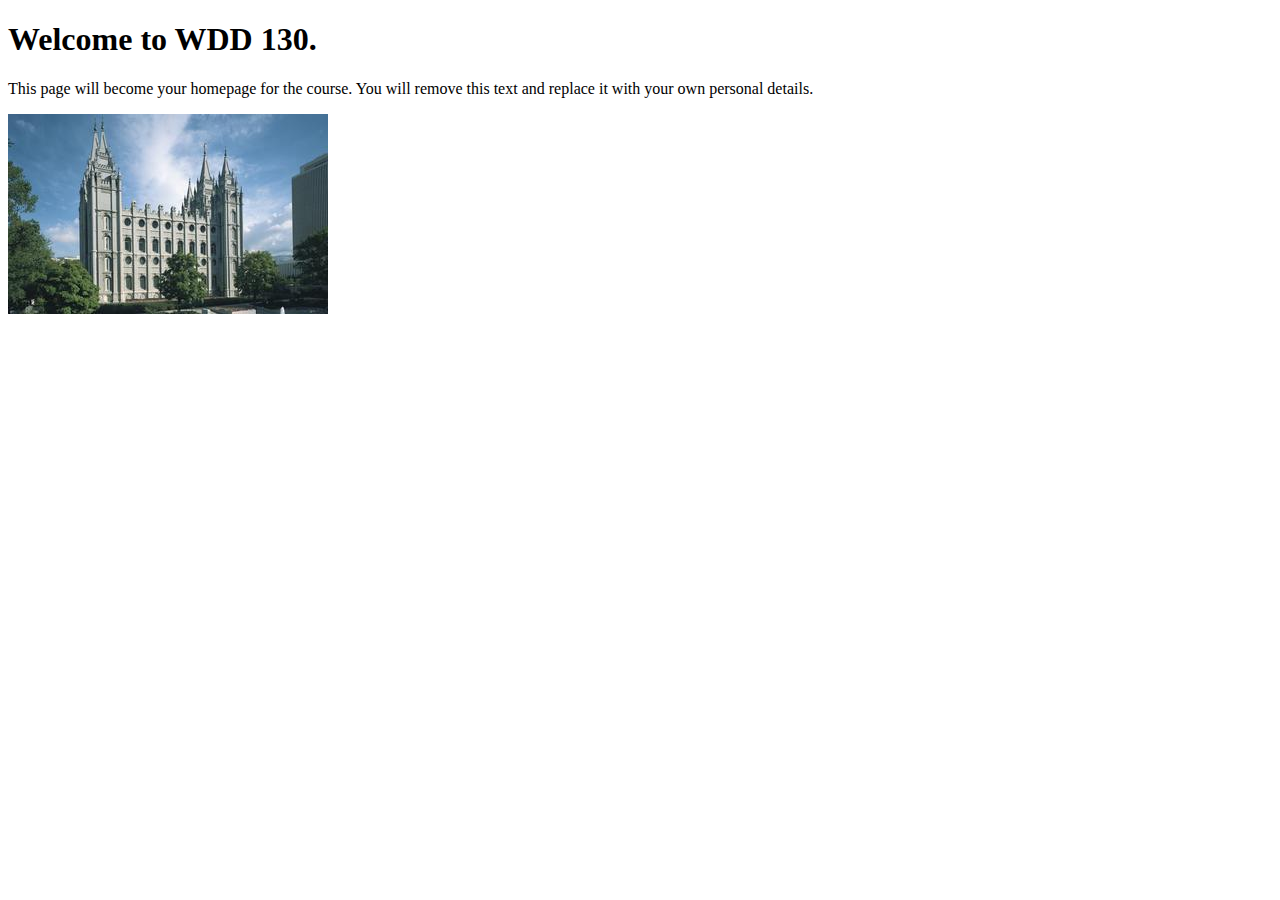
<file: index.html>
<!DOCTYPE html>
<html lang="en">
<head>
    <meta charset="UTF-8">
    <meta name="viewport" content="width=device-width, initial-scale=1.0">
    <title>WDD 130 | Personal Homepage</title>
</head>
<body>
    <h1>Welcome to WDD 130.</h1>
    <p>This page will become your homepage for the course. You will remove this text and replace it with your own personal details.</p>

    <img src="images/salt-lake-temple.jpg" alt="The Salt Lake Temple.">
</body>
</html>
</file>
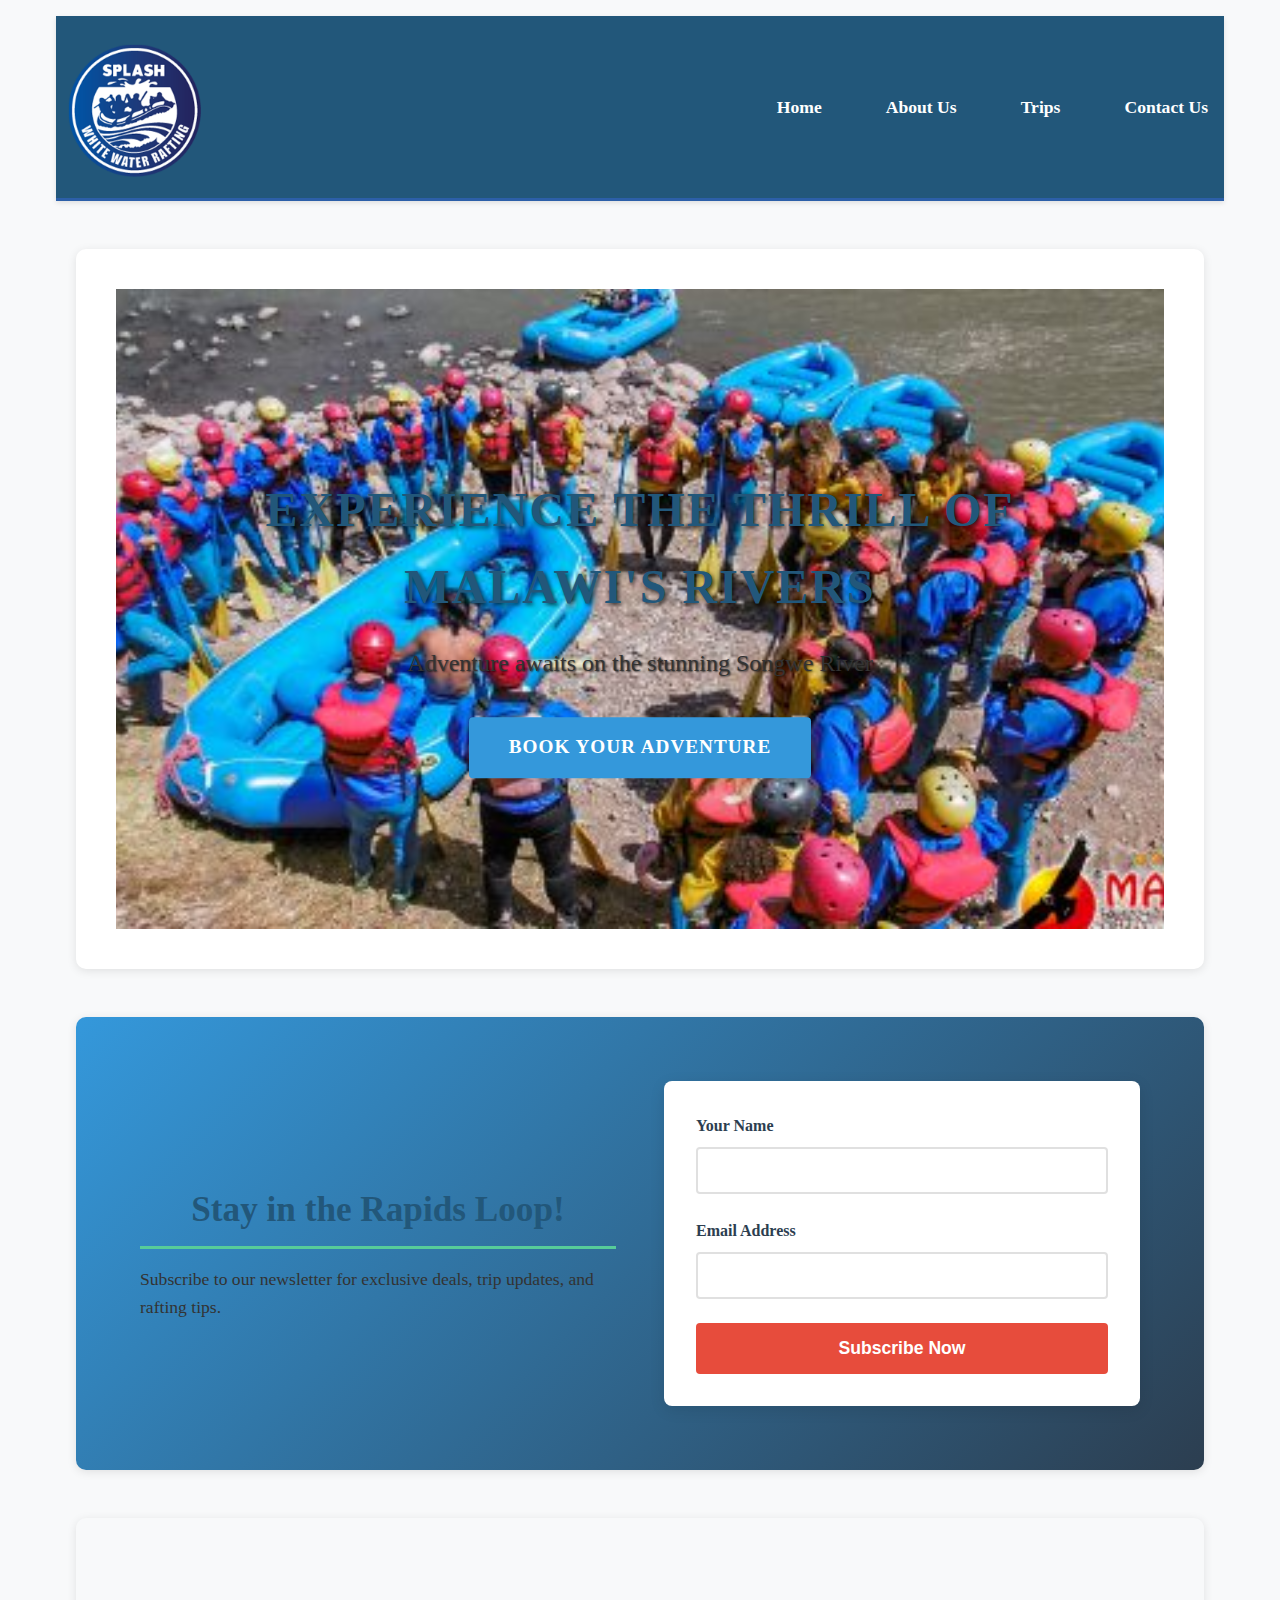
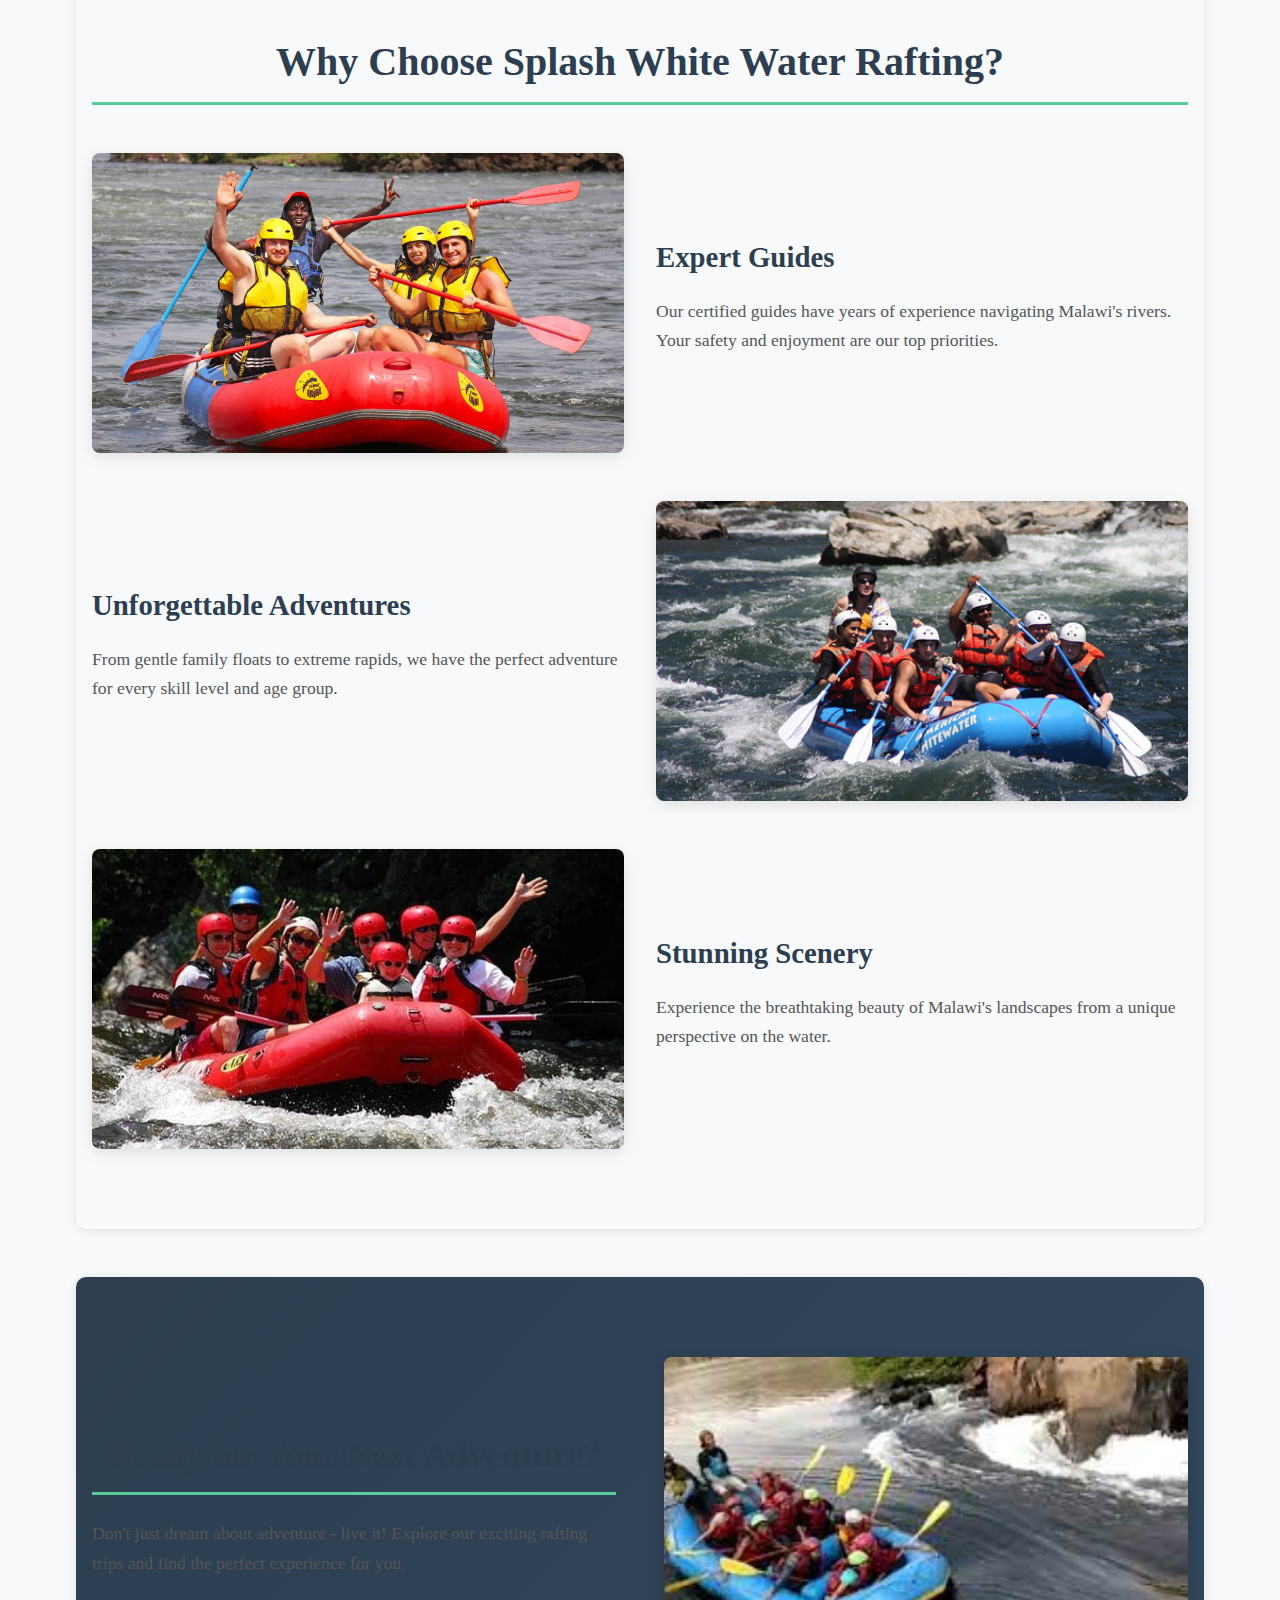
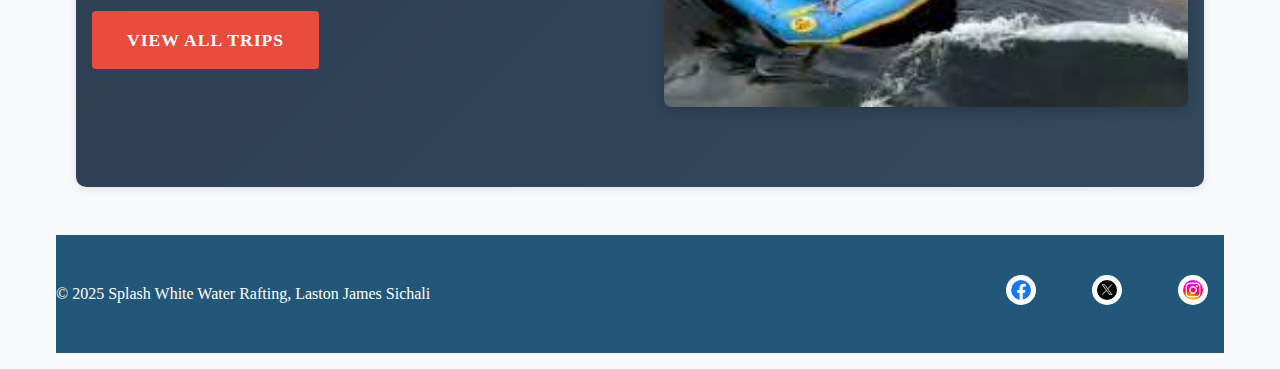
<file: wwr/index.html>
<!DOCTYPE html>
<html lang="en">
<head>
    <meta charset="UTF-8">
    <meta name="viewport" content="width=device-width, initial-scale=1.0">
    <meta name="description" content="Splash White Water Rafting - Experience thrilling rafting adventures on Malawi's most beautiful rivers. Book your adventure today!">
    <meta name="author" content="Laston James Sichali">
    <title>Home - Splash White Water Rafting</title>
    <link rel="stylesheet" href="styles/rafting.css">
</head>
<body>
    <header>
        <img src="images/logo.png" alt="Splash White Water Rafting Logo">
        <nav>
            <a href="index.html">Home</a>
            <a href="about.html">About Us</a>
            <a href="trips.html">Trips</a>
            <a href="contact.html">Contact Us</a>
        </nav>
    </header>
    <main>
        <!-- Hero Section -->
        <section class="home-hero">
            <img src="images/adventure.jpg" alt="Exciting white water rafting adventure">
            <div class="hero-content">
                <h1>Experience the Thrill of Malawi's Rivers</h1>
                <p>Adventure awaits on the stunning Songwe River</p>
                <a href="trips.html" class="hero-cta">Book Your Adventure</a>
            </div>
        </section>

        <!-- Newsletter Section -->
        <section class="newsletter-section">
            <div class="newsletter-container">
                <div class="newsletter-content">
                    <h2>Stay in the Rapids Loop!</h2>
                    <p>Subscribe to our newsletter for exclusive deals, trip updates, and rafting tips.</p>
                </div>
                <form class="newsletter-form">
                    <div class="form-group">
                        <label for="name">Your Name</label>
                        <input type="text" id="name" name="name" required>
                    </div>
                    <div class="form-group">
                        <label for="email">Email Address</label>
                        <input type="email" id="email" name="email" required>
                    </div>
                    <button type="submit" class="subscribe-btn">Subscribe Now</button>
                </form>
            </div>
        </section>

        <!-- Purpose & Offerings Grid -->
        <section class="offerings-section">
            <h2>Why Choose Splash White Water Rafting?</h2>
            <div class="offerings-grid">
                <div class="offering-item">
                    <div class="offering-image">
                        <img src="images/chiondo1.jpg" alt="Experienced rafting guides">
                    </div>
                    <div class="offering-content">
                        <h3>Expert Guides</h3>
                        <p>Our certified guides have years of experience navigating Malawi's rivers. Your safety and enjoyment are our top priorities.</p>
                    </div>
                </div>
                <div class="offering-item">
                    <div class="offering-content">
                        <h3>Unforgettable Adventures</h3>
                        <p>From gentle family floats to extreme rapids, we have the perfect adventure for every skill level and age group.</p>
                    </div>
                    <div class="offering-image">
                        <img src="images/chiondo3.jpg" alt="Exciting rafting adventure">
                    </div>
                </div>
                <div class="offering-item">
                    <div class="offering-image">
                        <img src="images/chiondo8.jpg" alt="Beautiful river scenery">
                    </div>
                    <div class="offering-content">
                        <h3>Stunning Scenery</h3>
                        <p>Experience the breathtaking beauty of Malawi's landscapes from a unique perspective on the water.</p>
                    </div>
                </div>
            </div>
        </section>

        <!-- Call to Action Section -->
        <section class="home-cta">
            <div class="cta-container">
                <div class="cta-content">
                    <h2>Ready for Your Next Adventure?</h2>
                    <p>Don't just dream about adventure - live it! Explore our exciting rafting trips and find the perfect experience for you.</p>
                    <a href="trips.html" class="cta-button">View All Trips</a>
                </div>
                <div class="cta-image">
                    <img src="images/chiondo6.jpeg" alt="Rafting group enjoying their adventure">
                </div>
            </div>
        </section>
    </main>
    <footer>
        <p>&copy; 2025 Splash White Water Rafting, Laston James Sichali</p>
        <nav class="socialmedia">
            <a href="https://facebook.com"><img src="images/facebook.jpeg" alt="Facebook"></a>
            <a href="https://twitter.com"><img src="images/twitter.png" alt="Twitter"></a>
            <a href="https://instagram.com"><img src="images/instagram.jpeg" alt="Instagram"></a>
        </nav>
    </footer>
</body>
</html>
</file>
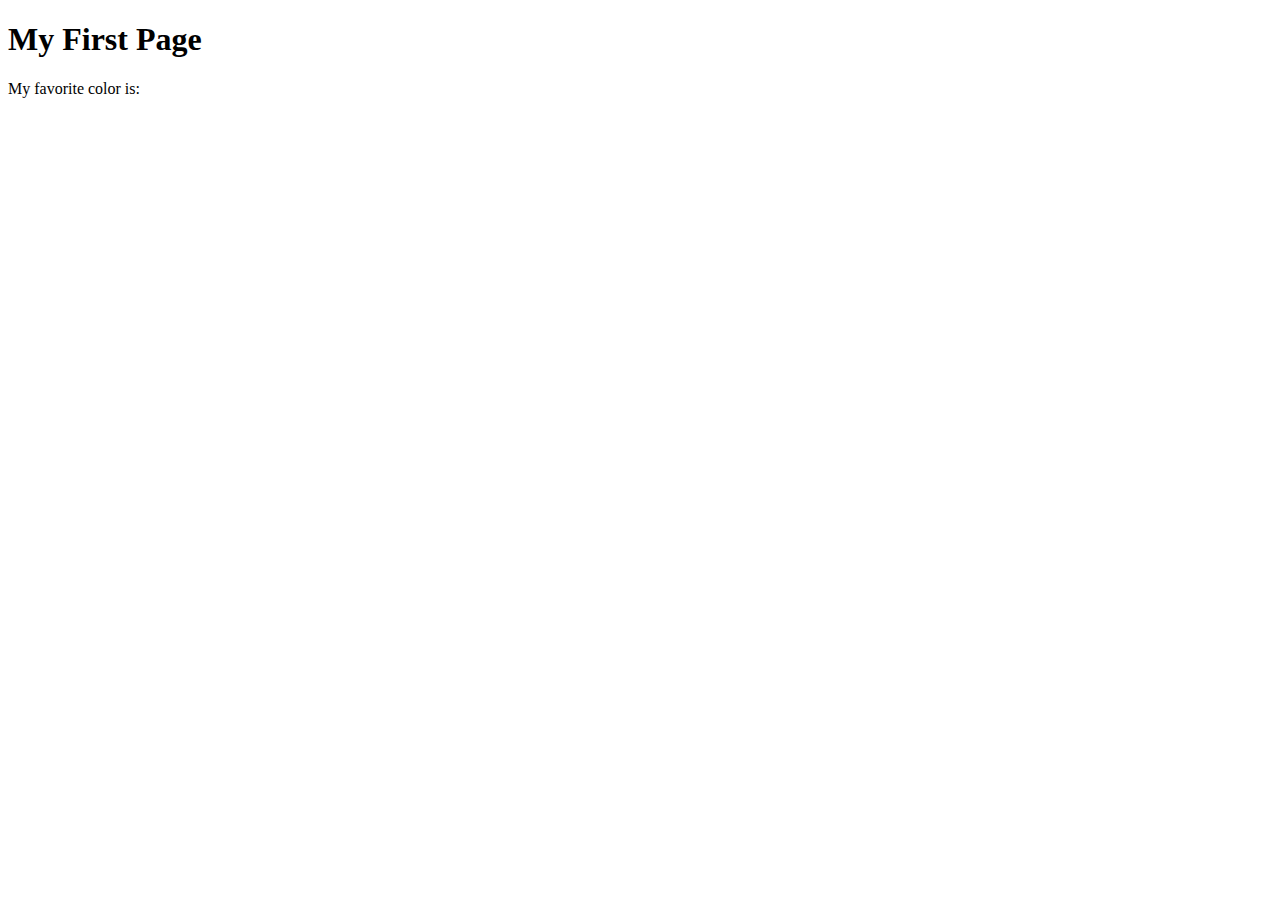
<file: week01/first-page.html>
<!DOCTYPE html>
<html lang="en">
<head>
    <meta charset="UTF-8">
    <meta name="viewport" content="width=device-width, initial-scale=1.0">
    <title>My First Page</title>
</head>
<body>
    <h1>My First Page</h1>
    <p>My favorite color is: </p>
</body>
</html>
</file>
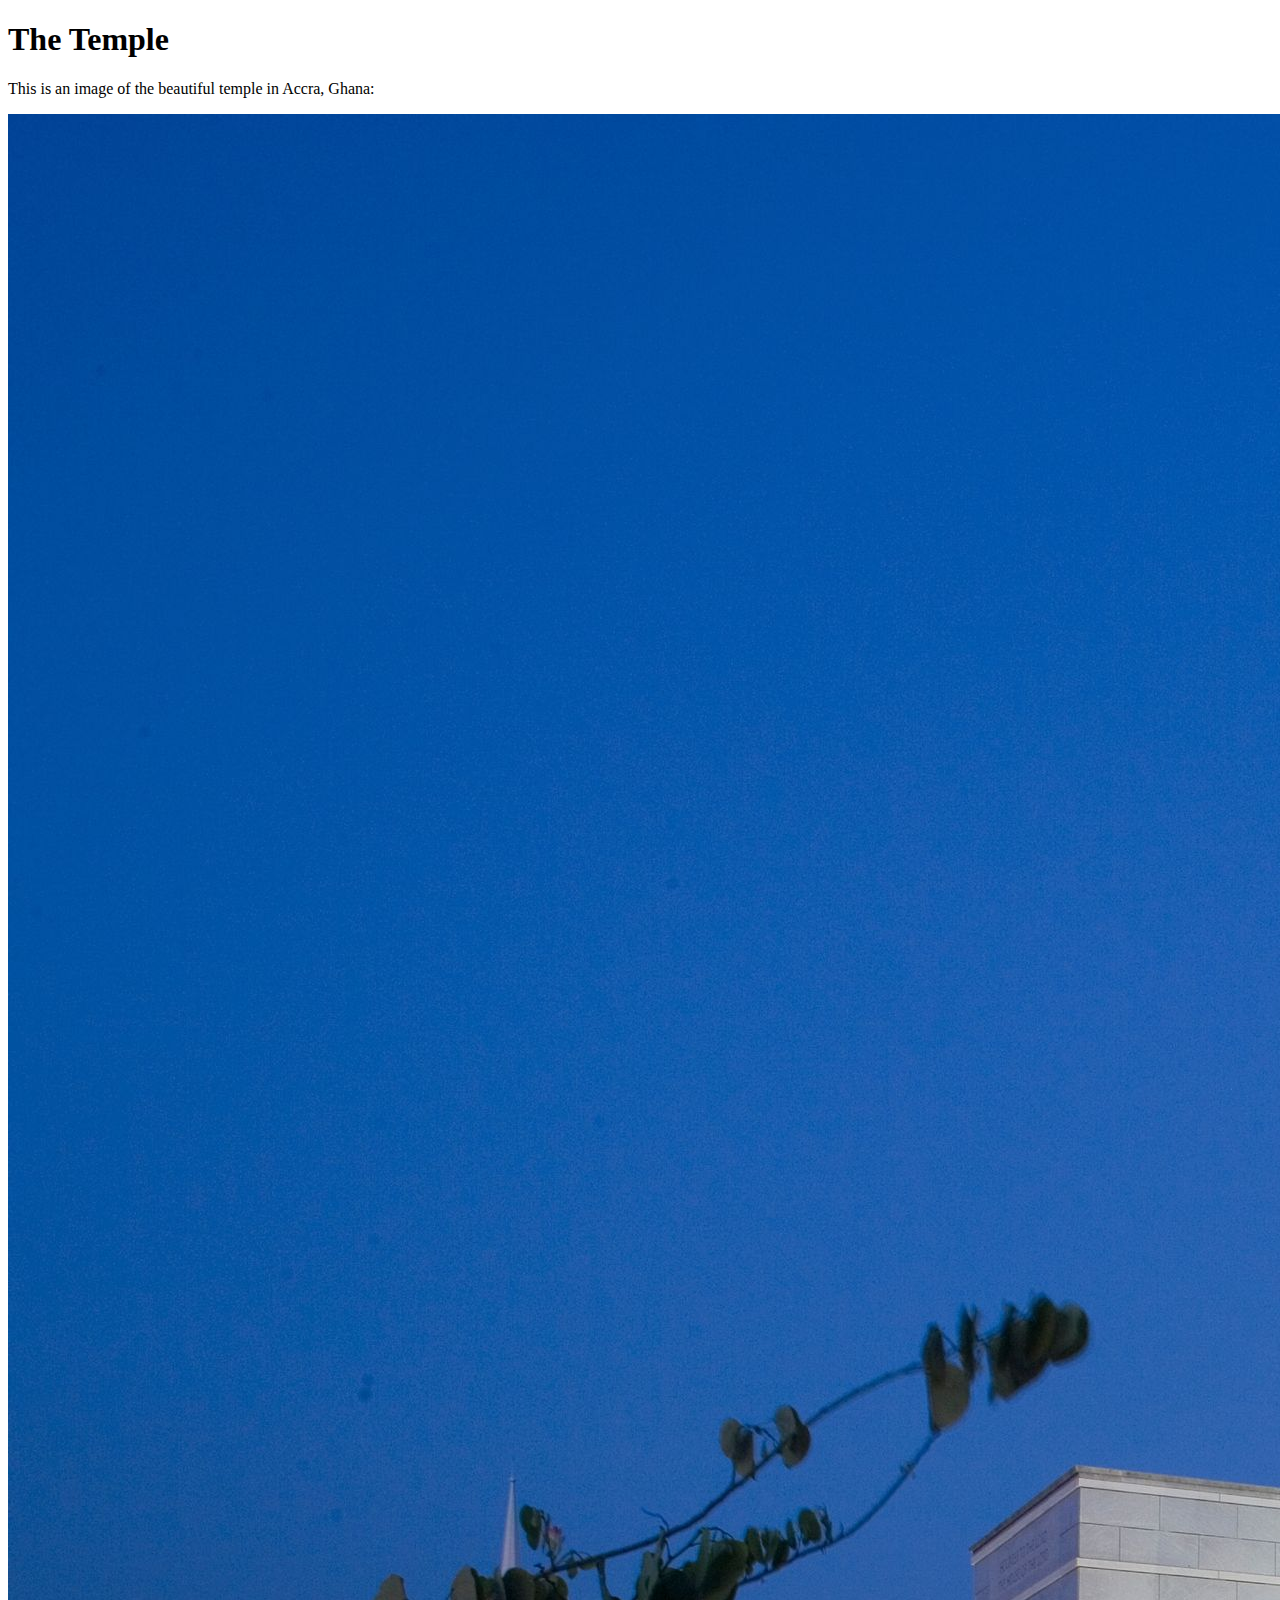
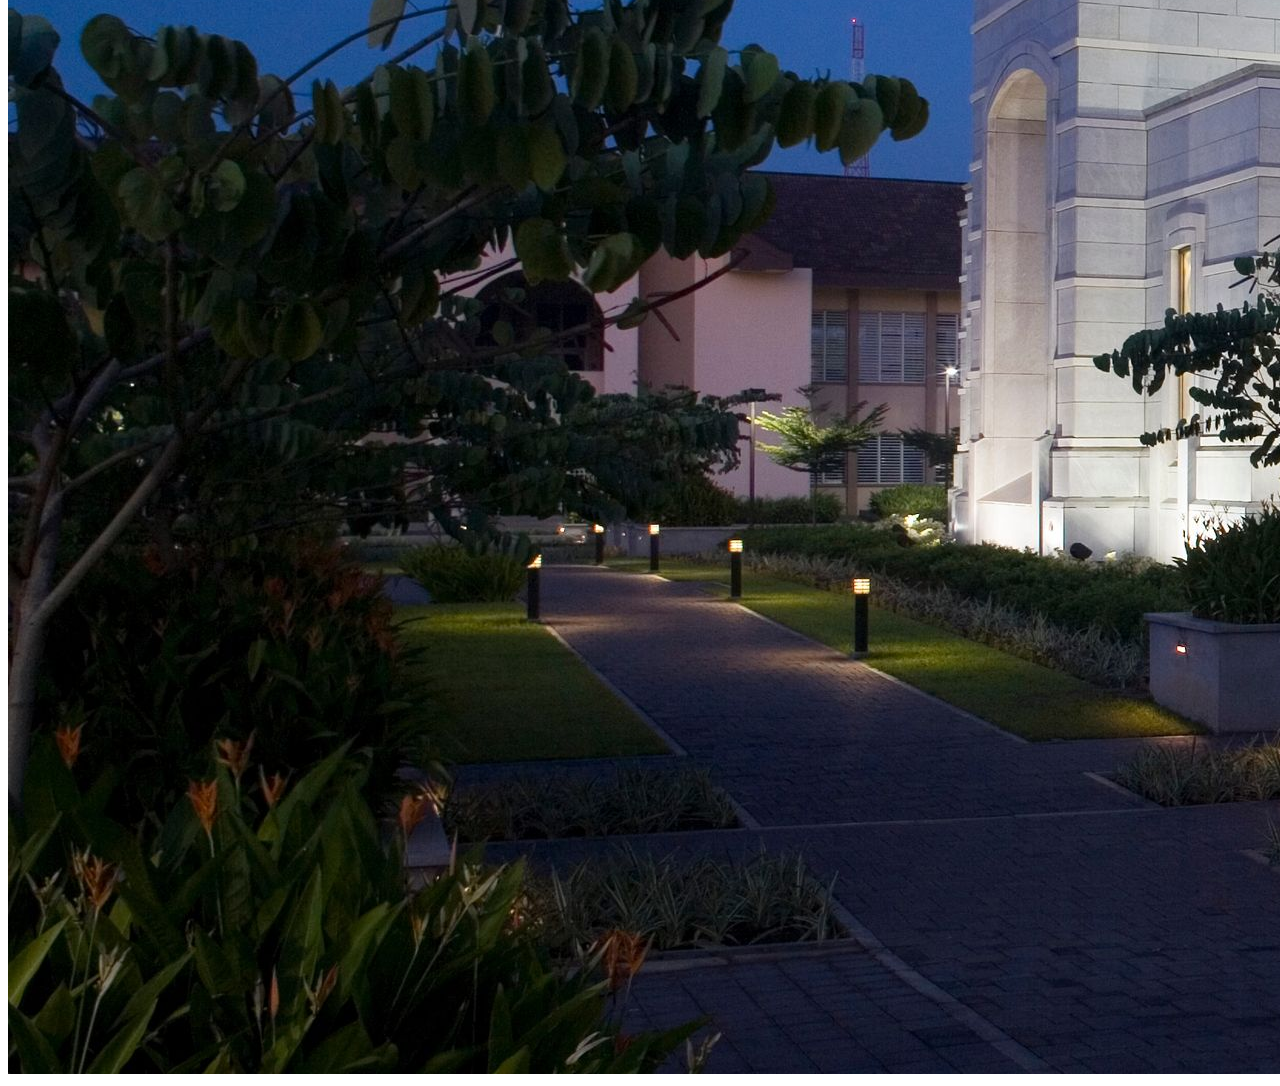
<file: week01/images.html>
<!DOCTYPE html>
<html lang="en">
<head>
    <meta charset="UTF-8">
    <meta name="viewport" content="width=device-width, initial-scale=1.0">
    <title>Temple Image</title>
</head>
<body>
    <h1>The Temple</h1>
    <p>This is an image of the beautiful temple in Accra, Ghana:</p>
    <img src="images/temple-large.jpeg" alt="The Accra Ghana Temple">
    
</body>
</html>
</file>
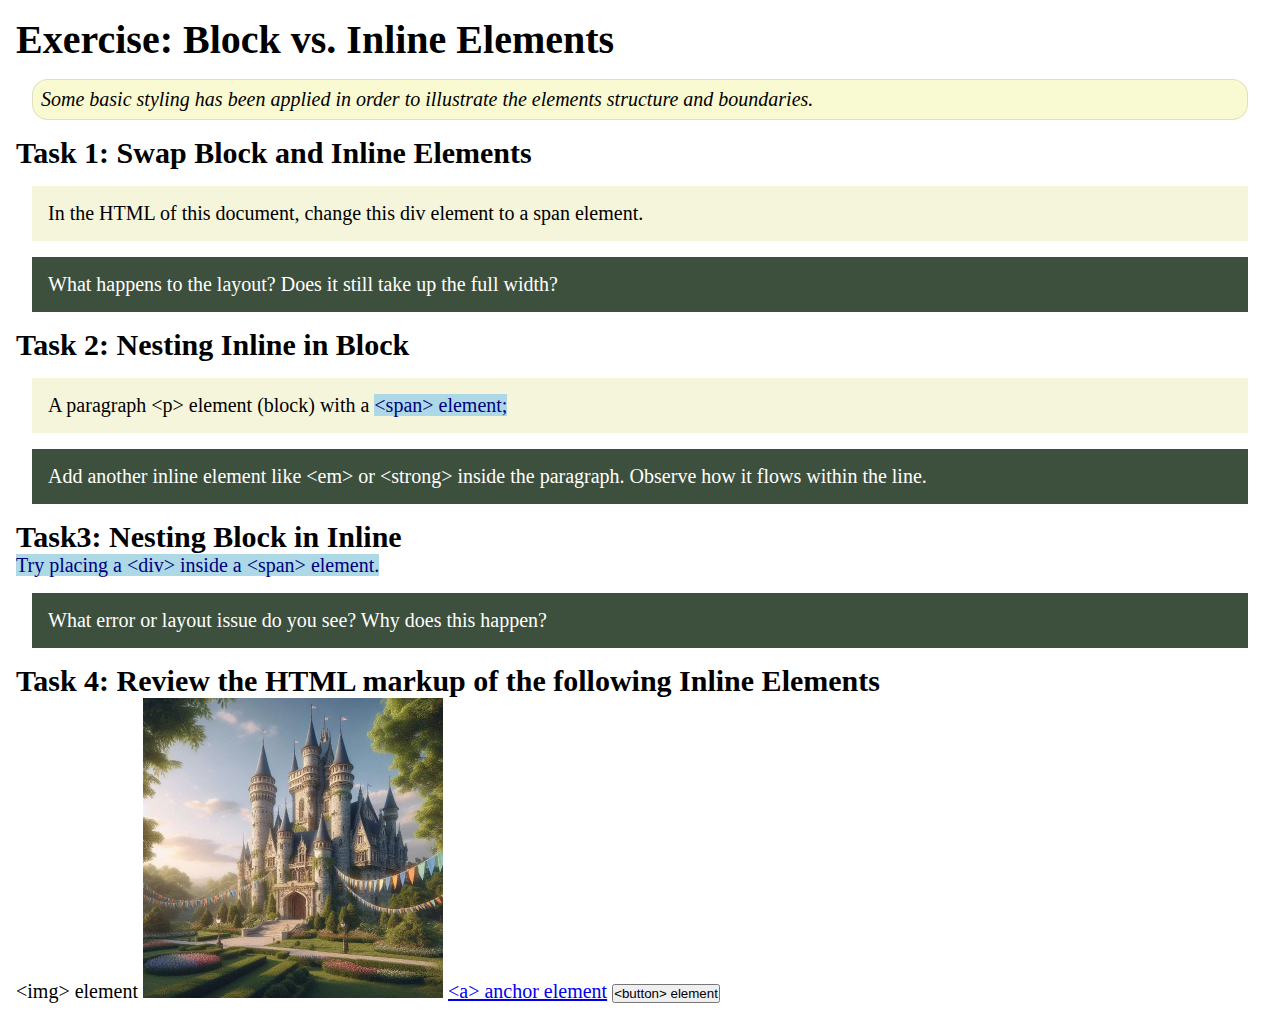
<file: week02/block-vs-inline.html>
<!DOCTYPE html>
<html lang="en">

<head>
    <meta charset="UTF-8">
    <meta name="viewport" content="width=device-width, initial-scale=1.0">
    <title>Exercise: Block vs. Inline Elements</title>
    <link rel="stylesheet" href="styles/block-vs-inline.css">
</head>

<body>
    <main>
        <h1>Exercise: Block vs. Inline Elements</h1>
        <p class="note">Some basic styling has been applied in order to illustrate the elements structure and
            boundaries.</p>

        <h2>Task 1: Swap Block and Inline Elements</h2>
        <div>In the HTML of this document, change this div element to a span element.</div>

        <p class="question">What happens to the layout? Does it still take up the full width?</p>

        <h2>Task 2: Nesting Inline in Block</h2>
        <p>A paragraph &lt;p&gt; element (block) with a <span>&lt;span&gt; element;</span></p>
        <p class="question">Add another inline element like &lt;em&gt; or &lt;strong&gt; inside the paragraph. Observe
            how it flows within the line.</p>

        <h2>Task3: Nesting Block in Inline</h2>
        <span>Try placing a &lt;div&gt; inside a &lt;span&gt; element.</span>
            <p class="question">What error or layout issue do you see? Why does this happen?</p>


            <h2>Task 4: Review the HTML markup of the following Inline Elements</h2>
        &lt;img&gt; element
        <img src="images/castle.webp" alt="placeholder image (images are inline)" width="300" height="300">
        <a href="https://churchofjesuschrist.org">&lt;a&gt; anchor element</a>
        <button type="button">&lt;button&gt; element</button>
    </main>
</body>

</html>
</file>
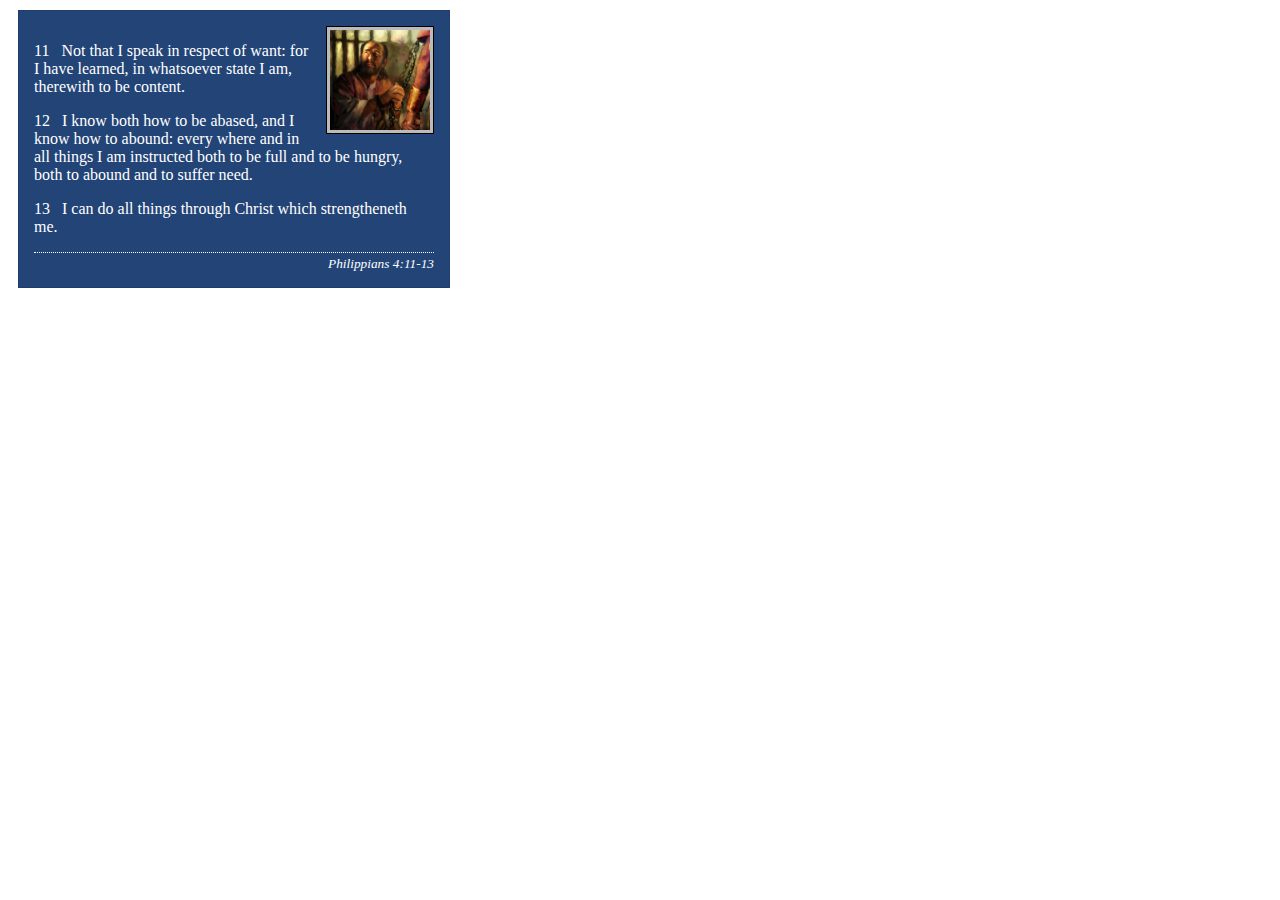
<file: week02/box-model-solution.html>
<!DOCTYPE html>
<html lang="en">
<head>
    <meta charset="UTF-8">
    <meta name="viewport" content="width=device-width, initial-scale=1.0">
    <title>Box Model Activity</title>
    <link rel="stylesheet" href="styles/box-model-solution.css">
</head>
<body>
    <main>
        <div class="callout">
            <img src="images/apostle-paul-imprisoned.webp" alt="Paul the Apostle - Imprisoned in Rome" width="200" height="200">
            <blockquote>
                <p>11 &nbsp; Not that I speak in respect of want: for I have learned, in whatsoever state I am, therewith to be content.</p>
                <p>12 &nbsp; I know both how to be abased, and I know how to abound: every where and in all things I am instructed both to be full and to be hungry, both to abound and to suffer need.</p>
                <p>13 &nbsp; I can do all things through Christ which strengtheneth me.</p>
            </blockquote>
            <cite>Philippians 4:11-13</cite>
        </div>
    </main>
</body>
</html>
</file>
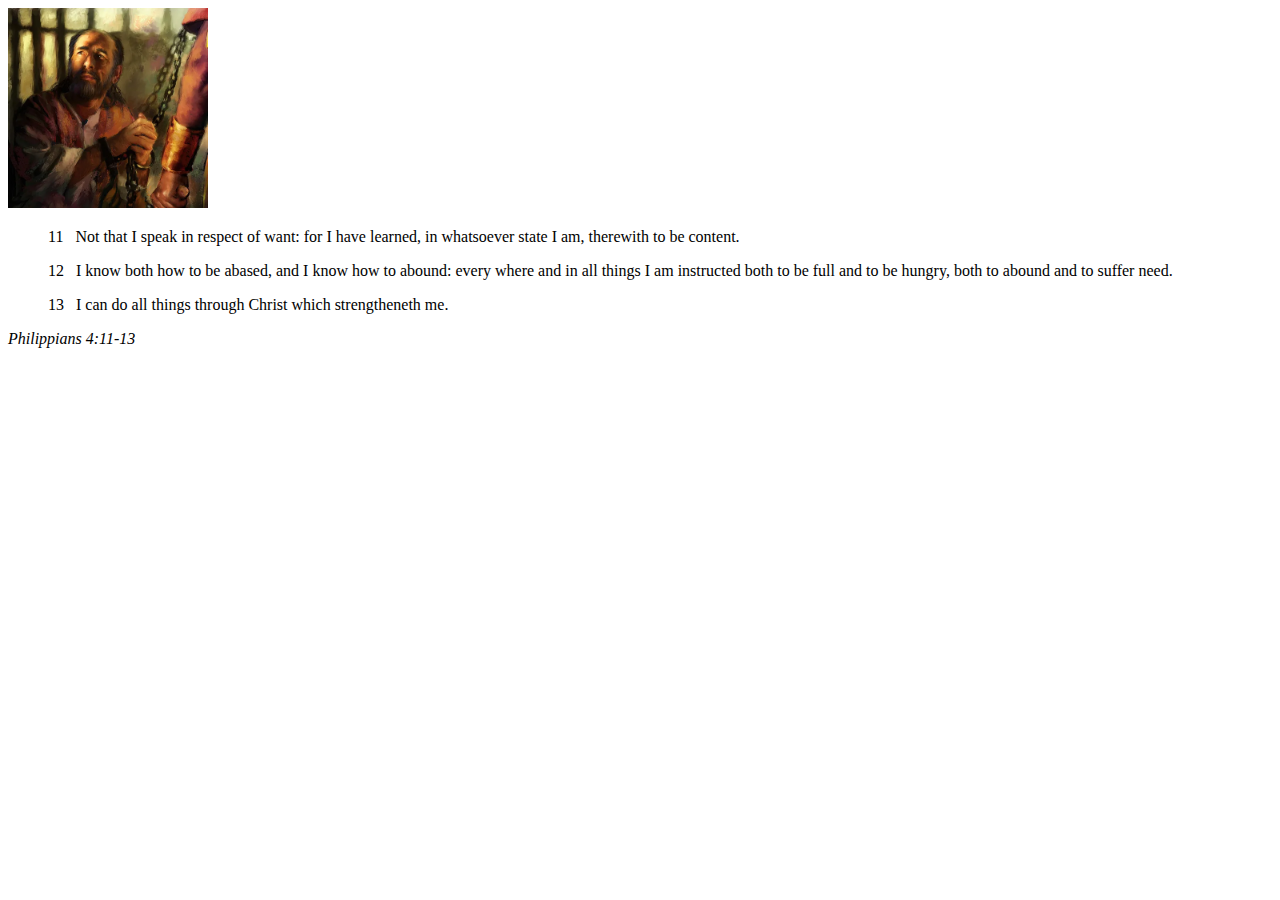
<file: week02/box-model.html>
<!DOCTYPE html>
<html lang="en">
<head>
    <meta charset="UTF-8">
    <meta name="viewport" content="width=device-width, initial-scale=1.0">
    <title>Box Model Activity</title>
</head>
<body>
    <main>
        <div class="callout">
            <img src="images/apostle-paul-imprisoned.webp" alt="Paul the Apostle - Imprisoned in Rome" width="200" height="200">
            <blockquote>
                <p>11 &nbsp; Not that I speak in respect of want: for I have learned, in whatsoever state I am, therewith to be content.</p>
                <p>12 &nbsp; I know both how to be abased, and I know how to abound: every where and in all things I am instructed both to be full and to be hungry, both to abound and to suffer need.</p>
                <p>13 &nbsp; I can do all things through Christ which strengtheneth me.</p>
            </blockquote>
            <cite>Philippians 4:11-13</cite>
        </div>
    </main>
</body>
</html>
</file>
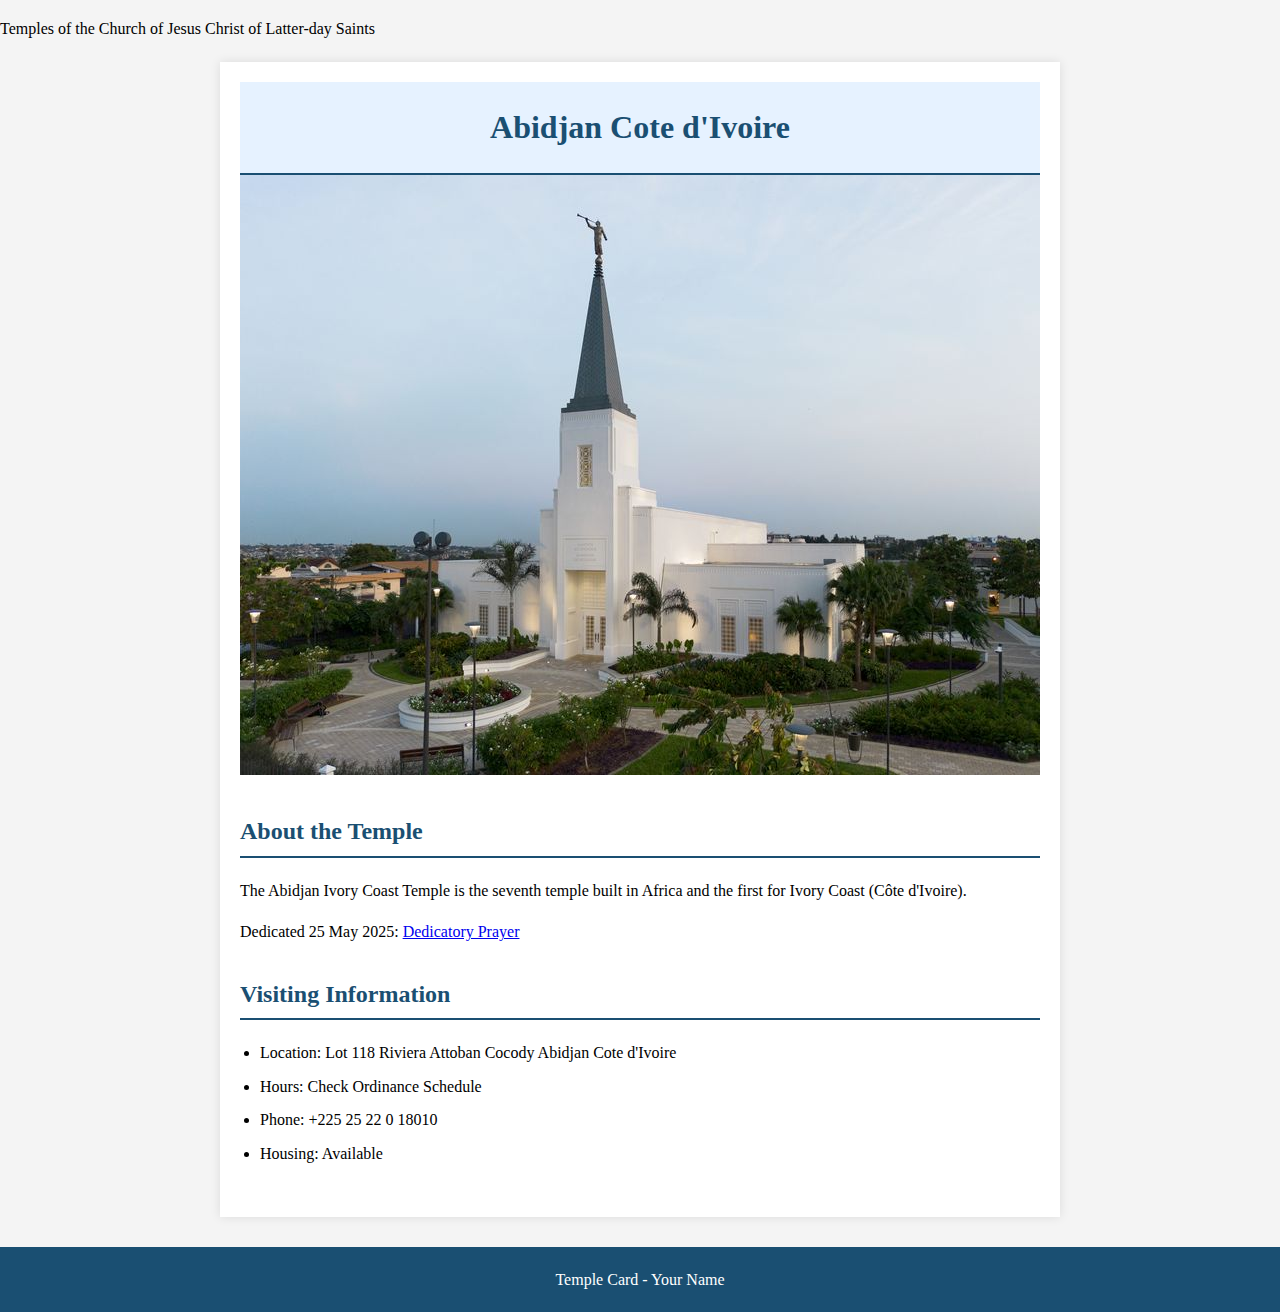
<file: week02/temple.html>
<!DOCTYPE html>
<html lang="en">

<head>
    <meta charset="UTF-8">
    <meta name="viewport" content="width=device-width, initial-scale=1.0">
    <title>Temple Card - Abidjan Cote d'Ivoire</title>
    <link rel="stylesheet" href="styles/temple.css">
</head>

<body>
    <header>
        <p>Temples of the Church of Jesus Christ of Latter-day Saints</p>
    </header>
    <main>
        <h1>Abidjan Cote d'Ivoire</h1>
        <picture>
            <img src="images/abidjan-ivory-coast.jpeg" alt="Abidjan Cote d'Ivoire Temple">
        </picture>
        <section>
            <h2>About the Temple</h2>
            <p>The Abidjan Ivory Coast Temple is the seventh temple built in Africa and the first for Ivory Coast (Côte
                d'Ivoire).</p>
            <p>Dedicated 25 May 2025: <a
                    href="https://www.churchofjesuschrist.org/temples/dedicatory-prayer/abidjan-ivory-coast-temple/2025-05-25?lang=eng"
                    target="_blank" rel="noopener noreferrer">Dedicatory Prayer</a></p>
        </section>
        <section>
            <h2>Visiting Information</h2>
            <ul>
                <li>Location: Lot 118 Riviera Attoban Cocody Abidjan Cote d'Ivoire</li>
                <li>Hours: Check Ordinance Schedule</li>
                <li>Phone: +225 25 22 0 18010</li>
                <li>Housing: Available</li>
            </ul>
        </section>
    </main>
    <footer>
        <p>Temple Card - Your Name</p>
    </footer>
</body>

</html>
</file>
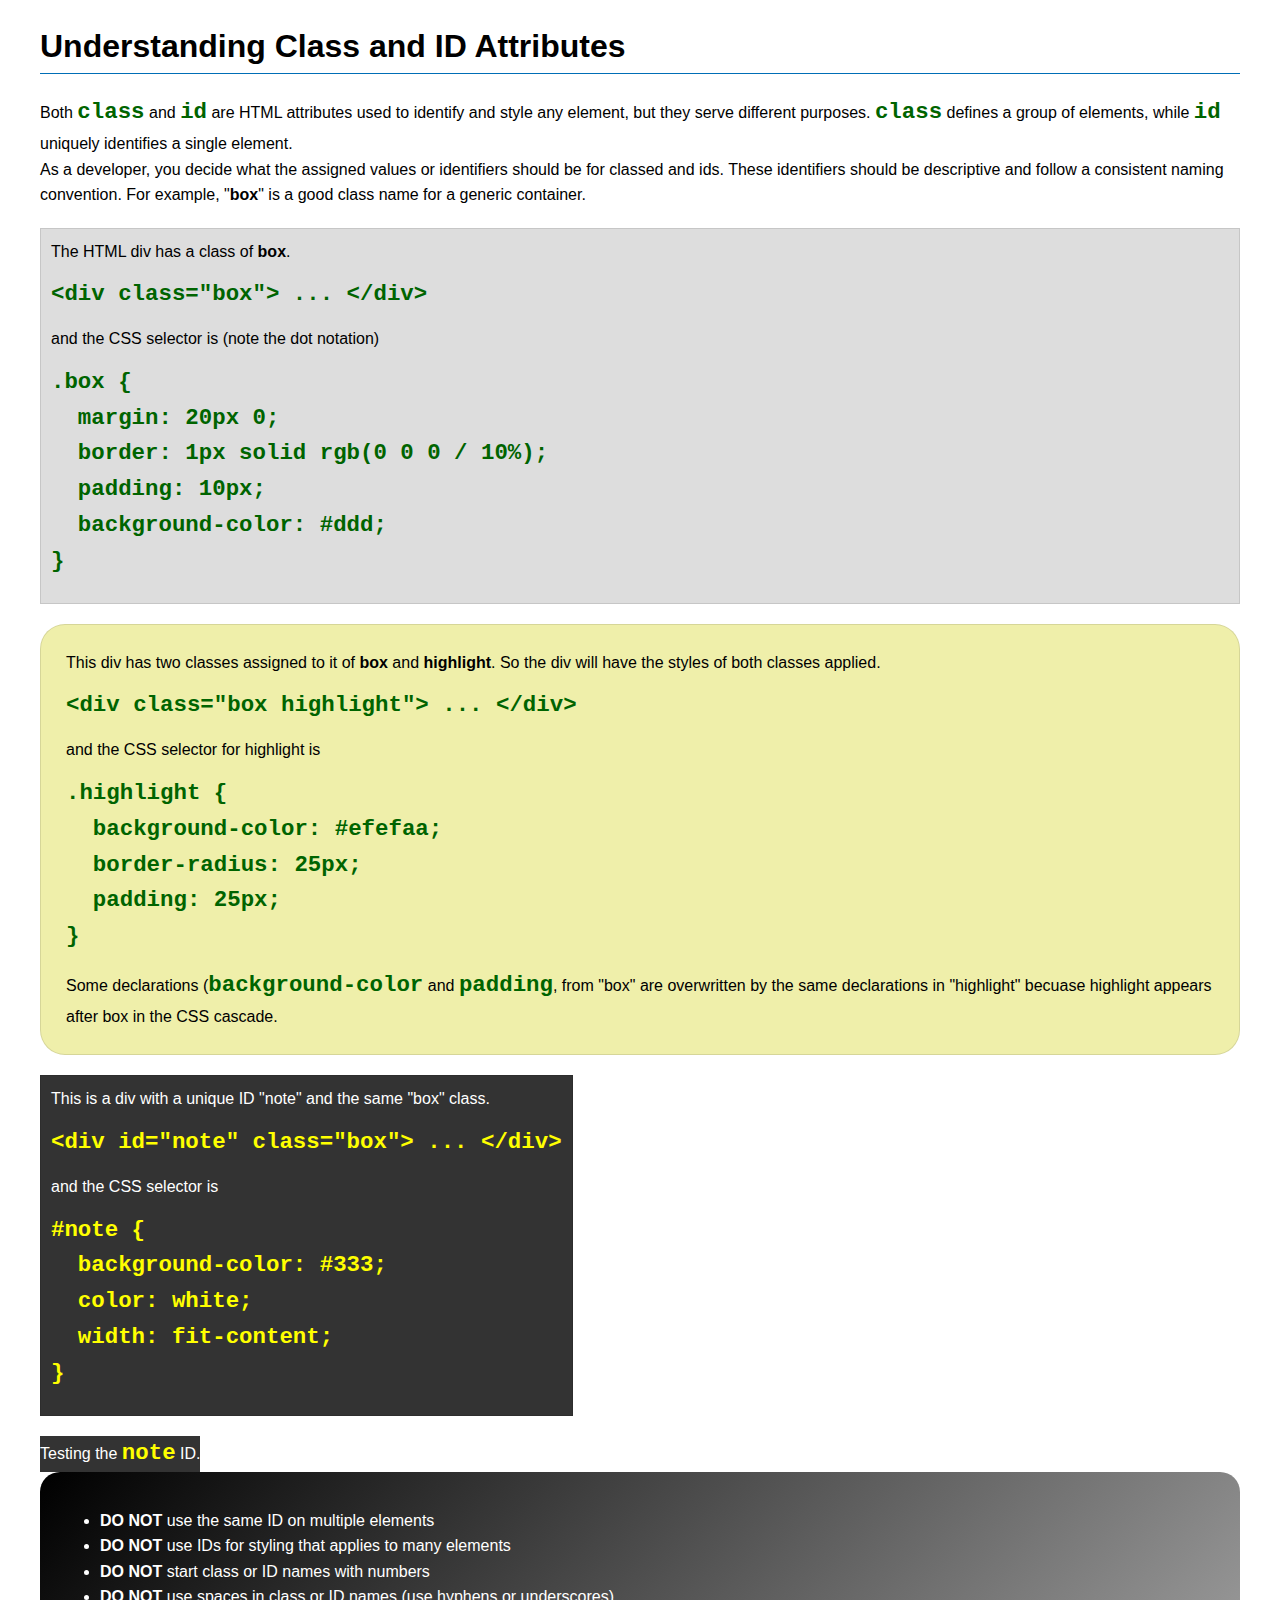
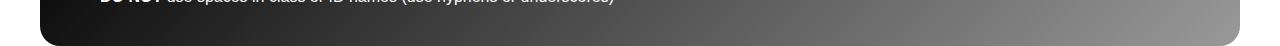
<file: week03/class-and-id.html>
<!DOCTYPE html>
<html lang="en">

<head>
    <meta charset="UTF-8">
    <meta name="viewport" content="width=device-width, initial-scale=1.0">
    <title>Class vs ID Attributes</title>
    <link rel="stylesheet" href="styles/class-and-id.css">
</head>

<body>
    <h1>Understanding Class and ID Attributes</h1>
    <p>Both <code>class</code> and <code>id</code> are HTML attributes used to identify and style any element, but they
        serve different purposes. <code>class</code> defines a group of elements, while <code>id</code> uniquely
        identifies a single element.</p>
    <p>As a developer, you decide what the assigned values or identifiers should be for classed and ids. These
        identifiers should be
        descriptive and follow a consistent naming convention. For example, "<strong>box</strong>" is a good class name
        for a generic container.</p>
    <div class="box">
        <p>The HTML div has a class of <strong>box</strong>.</p>
        <pre><code class="html">&lt;div class="box"&gt; ... &lt;/div&gt;</code></pre>
        and the CSS selector is (note the dot notation)
        <pre><code class="css">.box {
  margin: 20px 0;
  border: 1px solid rgb(0 0 0 / 10%);
  padding: 10px;
  background-color: #ddd; 
}</code></pre>
    </div>

    <div class="box highlight">
        <p>This div has two classes assigned to it of <strong>box</strong> and <strong>highlight</strong>. So the div
            will have the styles of both classes applied.</p>
        <pre><code class="html">&lt;div class="box highlight"&gt; ... &lt;/div&gt;</code></pre>
        and the CSS selector for highlight is
        <pre><code class="css">.highlight {
  background-color: #efefaa;
  border-radius: 25px;
  padding: 25px;
}</code></pre>
<p>Some declarations (<code>background-color</code> and <code>padding</code>, from "box" are overwritten by the same declarations in "highlight" becuase highlight appears after box in the CSS cascade.</p>
    </div>

    <div id="note" class="box">
        <p>This is a div with a unique ID "note" and the same "box" class.</p>
        <pre><code class="html">&lt;div id="note" class="box"&gt; ... &lt;/div&gt;</code></pre>
        and the CSS selector is
        <pre><code class="css">#note {
  background-color: #333;
  color: white;
  width: fit-content;
}</code></pre>
    </div>

    <div id="note">
        <p>Testing the <code>note</code> ID.</p>
    </div>

    <section id="best-practice">
        <ul>
            <li><strong>DO NOT</strong> use the same ID on multiple elements</li>
            <li><strong>DO NOT</strong> use IDs for styling that applies to many elements</li>
            <li><strong>DO NOT</strong> start class or ID names with numbers</li>
            <li><strong>DO NOT</strong> use spaces in class or ID names (use hyphens or underscores)</li>
        </ul>
    </section>




</body>

</html>
</file>
<file: wwr/styles/rafting.css>
/* rafting.css */
:root {
  --primary-color: #22577A;
  --secondary-color: #38A3A5;
  --accent1-color: #57CC99;
  --accent2-color: #80ED99;
  --heading-font: "Arial Black", "Arial Bold", Gadget, sans-serif;
  --body-font: "Segoe UI", Tahoma, Geneva, Verdana, sans-serif;
}

/* Reset and base styles */
* {
    margin: 0;
    padding: 0;
    box-sizing: border-box;
}

body {
    font-family: Arial, sans-serif;
    line-height: 1.6;
    color: #333;
    background-color: #f5f5f5;
    max-width: 1200px;
    margin: 0 auto;
    padding: 1rem;
}

/* Header */
header {
    display: flex;
    justify-content: space-between;
    align-items: center;
    padding: 1rem 2rem;
    background-color: #fff;
    border-bottom: 3px solid #2c5fa8;
    margin-bottom: 2rem;
}

header img {
    height: 50px;
}

nav {
    display: flex;
    gap: 1.5rem;
}

nav a {
    text-decoration: none;
    color: #333;
    font-weight: bold;
    padding: 0.5rem 1rem;
}

nav a:hover {
    background-color: #2c5fa8;
    color: white;
}

/* Main content */
main {
    padding: 1rem;
}

h1 {
    text-align: center;
    color: #2c5fa8;
    font-size: 2.5rem;
    margin: 2rem 0;
    font-weight: bold;
}

h2 {
    text-align: center;
    color: #2c5fa8;
    font-size: 2rem;
    margin: 2rem 0;
    font-weight: bold;
}

/* Hero section */
.hero {
    background: #2c5fa8;
    color: white;
    padding: 2rem;
    text-align: center;
    margin-bottom: 2rem;
    border-radius: 8px;
}

.hero p {
    margin: 0.5rem 0;
    font-size: 1.1rem;
}

.hero p:first-child {
    font-size: 1.8rem;
    font-weight: bold;
    margin-bottom: 1rem;
}

/* Contact section */
.contact-section {
    display: grid;
    grid-template-columns: 1fr 1fr;
    gap: 2rem;
    margin: 2rem 0;
}

.map-container {
    background: white;
    padding: 1rem;
    border-radius: 8px;
}

.map-container iframe {
    width: 100%;
    height: 400px;
    border: none;
    border-radius: 4px;
}

.contact-form {
    background: white;
    padding: 2rem;
    border-radius: 8px;
}

.contact-form h2 {
    color: #2c5fa8;
    margin-bottom: 1.5rem;
    font-size: 1.5rem;
}

/* Form styles */
.form-group {
    margin-bottom: 1.5rem;
}

.form-group label {
    display: block;
    margin-bottom: 0.5rem;
    font-weight: bold;
    color: #555;
}

.form-group input[type="text"],
.form-group input[type="email"],
.form-group textarea {
    width: 100%;
    padding: 0.8rem;
    border: 2px solid #e0e0e0;
    border-radius: 4px;
    font-size: 1rem;
}

.form-group textarea {
    resize: vertical;
    min-height: 100px;
}

.radio-group {
    display: flex;
    flex-direction: column;
    gap: 0.8rem;
    margin-top: 0.5rem;
}

.radio-group label {
    display: flex;
    align-items: center;
    font-weight: normal;
}

.radio-group input[type="radio"] {
    margin-right: 0.8rem;
}

.checkbox-group {
    display: flex;
    align-items: center;
    background: #f8f9fa;
    padding: 1rem;
    border-radius: 4px;
}

.checkbox-group input[type="checkbox"] {
    margin-right: 0.8rem;
}

.checkbox-group label {
    font-weight: normal;
}

.submit-btn {
    background: #2c5fa8;
    color: white;
    padding: 1rem 2rem;
    border: none;
    border-radius: 4px;
    font-size: 1.1rem;
    font-weight: bold;
    cursor: pointer;
    width: 100%;
}

.submit-btn:hover {
    background: #1e3a6b;
}

/* Employee profiles */
.employee-profiles {
    margin: 2rem 0;
}

.profiles-container {
    display: grid;
    grid-template-columns: repeat(3, 1fr);
    gap: 2rem;
    margin-top: 1rem;
}

.employee {
    background: white;
    padding: 1.5rem;
    text-align: center;
    border-radius: 8px;
}

.employee img {
    width: 120px;
    height: 120px;
    border-radius: 50%;
    object-fit: cover;
    margin-bottom: 1rem;
    border: 4px solid #2c5fa8;
}

.employee h3 {
    margin-bottom: 0.5rem;
    color: #333;
}

.employee p {
    color: #666;
    font-style: italic;
}

/* Footer */
footer {
    background: #2c3e50;
    color: white;
    padding: 2rem;
    text-align: center;
    margin-top: 3rem;
}

footer p {
    margin-bottom: 1rem;
}

.socialmedia {
    display: flex;
    justify-content: center;
    gap: 1rem;
}

.socialmedia a img {
    width: 30px;
    height: 30px;
    border-radius: 50%;
}

* {
  margin: 0;
  padding: 0;
  box-sizing: border-box;
}

body {
  font-family: var(--times-new-roman);
  color: var(--primary-color);
  line-height: 1.6;
  background-color: #f8f9fa;
}

header, main, footer {
  max-width: 1200px;
  margin: 0 auto;
  padding: 0 20px;
}

h1, h2 {
  font-family: var(--times-new-roman);
  color: var(--primary-color);
  margin-bottom: 1rem;
}

h1 {
  font-size: 2.5rem;
  text-align: center;
  text-transform: uppercase;
  letter-spacing: 2px;
}

h2 {
  font-size: 2rem;
  border-bottom: 3px solid var(--accent1-color);
  padding-bottom: 0.5rem;
  margin-bottom: 1.5rem;
}

/* Header Styles with Grid Layout */
header {
  background-color: var(--primary-color);
  padding: 1rem 0;
  display: grid;
  grid-template-columns: auto 1fr;
  align-items: center;
  box-shadow: 0 2px 5px rgba(0,0,0,0.1);
}

header img {
  width: 150px;
  height: auto;
}

header nav {
  display: flex;
  justify-content: flex-end;
  gap: 2rem;
}

header nav a {
  color: white;
  text-decoration: none;
  font-weight: bold;
  font-size: 1.1rem;
  padding: 0.5rem 1rem;
  border-radius: 4px;
  transition: all 0.3s ease;
}

header nav a:hover {
  background-color: var(--accent1-color);
  color: var(--primary-color);
}

/* Hero Section - Simple layout matching wireframe */
.hero {
  position: relative;
  margin: 2rem auto;
  border-radius: 10px;
  overflow: hidden;
  box-shadow: 0 4px 15px rgba(0,0,0,0.2);
  height: 400px;
}

.hero img {
  display: block;
  width: 100%;
  height: 100%;
  object-fit: cover;
}

.hero h1 {
  position: absolute;
  top: 50%;
  left: 50%;
  transform: translate(-50%, -50%);
  background-color: rgba(34, 87, 122, 0.9);
  color: white;
  padding: 1.5rem 2rem;
  width: 80%;
  border-radius: 8px;
  font-size: 2.5rem;
  text-align: center;
}

/* Article positioned below hero image as in wireframe */
.hero article {
  background: white;
  color: var(--primary-color);
  padding: 2rem;
  margin-top: 1rem;
  border-radius: 8px;
  box-shadow: 0 2px 10px rgba(0,0,0,0.1);
}

.hero article p {
  font-size: 1rem;
  line-height: 1.5;
  margin-bottom: 1rem;
}

.hero article p:last-child {
  margin-bottom: 0;
}

/* Section Styles - Simple block layout */
section {
  background: white;
  margin: 3rem auto;
  padding: 2.5rem;
  border-radius: 10px;
  box-shadow: 0 2px 10px rgba(0,0,0,0.1);
}

section p {
  font-size: 1.1rem;
  line-height: 1.8;
  color: #333;
  margin-bottom: 1rem;
}

/* History Section - Simple paragraph layout matching wireframe */
.history-content p {
  margin-bottom: 1.5rem;
}

.history-content figure {
  text-align: center;
  margin: 2rem 0;
}

.history-content img {
  width: 300px;
  height: auto;
  border-radius: 8px;
  box-shadow: 0 4px 8px rgba(0,0,0,0.1);
}

.history-content figcaption {
  font-style: italic;
  margin-top: 0.5rem;
  color: var(--secondary-color);
}

/* Adventure Gallery Section - Horizontal layout matching wireframe */
.adventure-gallery {
  display: flex;
  justify-content: space-between;
  flex-wrap: nowrap;
  gap: 1rem;
  margin-top: 2rem;
  overflow-x: auto;
}

.adventure-gallery figure {
  flex: 0 0 auto;
  width: 200px;
  text-align: center;
}

.adventure-gallery img {
  width: 100%;
  height: 150px;
  object-fit: cover;
  border-radius: 8px;
  box-shadow: 0 4px 8px rgba(0,0,0,0.1);
}

.adventure-gallery figcaption {
  margin-top: 0.5rem;
  font-weight: bold;
  color: var(--primary-color);
}

/* Footer Styles - Social media icons to the right */
footer {
  background-color: var(--primary-color);
  color: white;
  padding: 2rem 0;
  margin-top: 3rem;
  display: flex;
  justify-content: space-between;
  align-items: center;
}

footer p {
  margin: 0;
  font-size: 1rem;
  color: white;
}

.socialmedia {
  display: flex;
  gap: 1.5rem;
}

.socialmedia a {
  text-decoration: none;
  transition: transform 0.3s ease;
}

.socialmedia img {
  width: 40px;
  height: 40px;
  border-radius: 50%;
  background: white;
  padding: 5px;
}

.socialmedia a:hover {
  transform: translateY(-3px);
}

/* Responsive Design */
@media (max-width: 768px) {
  header {
    grid-template-columns: 1fr;
    justify-items: center;
    gap: 1rem;
  }
  
  header nav {
    flex-wrap: wrap;
    justify-content: center;
  }
  
  .hero {
    height: 300px;
  }
  
  .hero h1 {
    font-size: 1.8rem;
    padding: 1rem;
  }
  
  .adventure-gallery {
    flex-wrap: wrap;
    justify-content: center;
  }
  
  .adventure-gallery figure {
    width: 150px;
  }
  
  footer {
    flex-direction: column;
    gap: 1rem;
    text-align: center;
  }
  
  h1 {
    font-size: 2.2rem;
  }
  
  h2 {
    font-size: 1.6rem;
  }
}

/* Trips Page Specific Styles */
.cta-section {
    background-color: #f8f9fa;
    padding: 3rem 1rem;
    text-align: center;
    margin: 2rem 0;
}

.cta-content h2 {
    color: #2c3e50;
    margin-bottom: 1rem;
}

.cta-content p {
    max-width: 600px;
    margin: 0 auto 1.5rem;
    color: #555;
}

.cta-button {
    display: inline-block;
    background-color: #3498db;
    color: white;
    padding: 12px 30px;
    text-decoration: none;
    border-radius: 4px;
    font-weight: bold;
    transition: background-color 0.3s;
}

.cta-button:hover {
    background-color: #2980b9;
}

.featured-trips {
    padding: 3rem 1rem;
}

.featured-trips h2 {
    text-align: center;
    margin-bottom: 2rem;
    color: #2c3e50;
}

.trips-grid {
    display: grid;
    grid-template-columns: repeat(auto-fit, minmax(300px, 1fr));
    gap: 2rem;
    max-width: 1200px;
    margin: 0 auto;
}

.trip-card {
    background: white;
    border-radius: 8px;
    overflow: hidden;
    box-shadow: 0 4px 8px rgba(0,0,0,0.1);
    transition: transform 0.3s, box-shadow 0.3s;
}

.trip-card:hover {
    transform: translateY(-5px);
    box-shadow: 0 8px 16px rgba(0,0,0,0.15);
}

.trip-image {
    height: 200px;
    overflow: hidden;
}

.trip-image img {
    width: 100%;
    height: 100%;
    object-fit: cover;
    transition: transform 0.5s;
}

.trip-card:hover .trip-image img {
    transform: scale(1.05);
}

.trip-content {
    padding: 1.5rem;
}

.trip-content h3 {
    color: #2c3e50;
    margin-bottom: 0.5rem;
}

.trip-duration {
    color: #7f8c8d;
    font-style: italic;
    margin-bottom: 1rem;
}

.trip-description {
    margin-bottom: 1.5rem;
    line-height: 1.6;
}

.trip-details p {
    margin-bottom: 0.5rem;
    font-size: 0.9rem;
}

.trips-table-section {
    padding: 3rem 1rem;
    background-color: #f8f9fa;
}

.trips-table-section h2 {
    text-align: center;
    margin-bottom: 2rem;
    color: #2c3e50;
}

.table-container {
    overflow-x: auto;
    max-width: 1200px;
    margin: 0 auto;
}

.trips-table {
    width: 100%;
    border-collapse: collapse;
    background: white;
    box-shadow: 0 2px 8px rgba(0,0,0,0.1);
}

.trips-table th,
.trips-table td {
    padding: 1rem;
    text-align: left;
    border-bottom: 1px solid #e0e0e0;
}

.trips-table th {
    background-color: #3498db;
    color: white;
    font-weight: bold;
}

.trips-table tr:nth-child(even) {
    background-color: #f8f9fa;
}

.trips-table tr:hover {
    background-color: #e8f4fc;
}

.booking-cta {
    padding: 3rem 1rem;
    text-align: center;
}

.booking-content h2 {
    color: #2c3e50;
    margin-bottom: 1rem;
}

.booking-content p {
    max-width: 600px;
    margin: 0 auto 2rem;
    color: #555;
}

.cta-buttons {
    display: flex;
    justify-content: center;
    gap: 1rem;
    flex-wrap: wrap;
}

.primary-button, .secondary-button {
    display: inline-block;
    padding: 12px 30px;
    text-decoration: none;
    border-radius: 4px;
    font-weight: bold;
    transition: all 0.3s;
}

.primary-button {
    background-color: #3498db;
    color: white;
}

.primary-button:hover {
    background-color: #2980b9;
}

.secondary-button {
    background-color: transparent;
    color: #3498db;
    border: 2px solid #3498db;
}

.secondary-button:hover {
    background-color: #3498db;
    color: white;
}

/* Responsive adjustments */
@media (max-width: 768px) {
    .trips-grid {
        grid-template-columns: 1fr;
    }
    
    .cta-buttons {
        flex-direction: column;
        align-items: center;
    }
    
    .primary-button, .secondary-button {
        width: 100%;
        max-width: 300px;
        text-align: center;
    }
}

/* Home Page Specific Styles */
.home-hero {
    position: relative;
    height: 80vh;
    overflow: hidden;
}

.home-hero img {
    width: 100%;
    height: 100%;
    object-fit: cover;
}

.hero-content {
    position: absolute;
    top: 50%;
    left: 50%;
    transform: translate(-50%, -50%);
    text-align: center;
    color: white;
    width: 90%;
    max-width: 800px;
}

.hero-content h1 {
    font-size: 3rem;
    margin-bottom: 1rem;
    text-shadow: 2px 2px 4px rgba(0,0,0,0.7);
}

.hero-content p {
    font-size: 1.5rem;
    margin-bottom: 2rem;
    text-shadow: 1px 1px 2px rgba(0,0,0,0.7);
}

.hero-cta {
    display: inline-block;
    background-color: #3498db;
    color: white;
    padding: 15px 40px;
    text-decoration: none;
    border-radius: 4px;
    font-weight: bold;
    font-size: 1.2rem;
    transition: all 0.3s ease;
    text-transform: uppercase;
    letter-spacing: 1px;
}

.hero-cta:hover {
    background-color: #2980b9;
    transform: translateY(-2px);
    box-shadow: 0 4px 8px rgba(0,0,0,0.2);
}

/* Newsletter Section */
.newsletter-section {
    background: linear-gradient(135deg, #3498db, #2c3e50);
    color: white;
    padding: 4rem 1rem;
}

.newsletter-container {
    max-width: 1000px;
    margin: 0 auto;
    display: grid;
    grid-template-columns: 1fr 1fr;
    gap: 3rem;
    align-items: center;
}

.newsletter-content h2 {
    font-size: 2.2rem;
    margin-bottom: 1rem;
}

.newsletter-content p {
    font-size: 1.1rem;
    line-height: 1.6;
}

.newsletter-form {
    background: white;
    padding: 2rem;
    border-radius: 8px;
    box-shadow: 0 4px 15px rgba(0,0,0,0.1);
}

.form-group {
    margin-bottom: 1.5rem;
}

.form-group label {
    display: block;
    margin-bottom: 0.5rem;
    color: #2c3e50;
    font-weight: bold;
}

.form-group input {
    width: 100%;
    padding: 12px;
    border: 2px solid #e0e0e0;
    border-radius: 4px;
    font-size: 1rem;
    transition: border-color 0.3s;
}

.form-group input:focus {
    border-color: #3498db;
    outline: none;
}

.subscribe-btn {
    width: 100%;
    background-color: #e74c3c;
    color: white;
    border: none;
    padding: 15px;
    border-radius: 4px;
    font-size: 1.1rem;
    font-weight: bold;
    cursor: pointer;
    transition: background-color 0.3s;
}

.subscribe-btn:hover {
    background-color: #c0392b;
}

/* Offerings Section */
.offerings-section {
    padding: 5rem 1rem;
    background-color: #f8f9fa;
}

.offerings-section h2 {
    text-align: center;
    font-size: 2.5rem;
    margin-bottom: 3rem;
    color: #2c3e50;
}

.offerings-grid {
    max-width: 1200px;
    margin: 0 auto;
    display: flex;
    flex-direction: column;
    gap: 3rem;
}

.offering-item {
    display: grid;
    grid-template-columns: 1fr 1fr;
    gap: 2rem;
    align-items: center;
}

.offering-item:nth-child(even) .offering-content {
    order: -1;
}

.offering-image {
    height: 300px;
    border-radius: 8px;
    overflow: hidden;
    box-shadow: 0 4px 15px rgba(0,0,0,0.1);
}

.offering-image img {
    width: 100%;
    height: 100%;
    object-fit: cover;
    transition: transform 0.5s ease;
}

.offering-image:hover img {
    transform: scale(1.05);
}

.offering-content h3 {
    font-size: 1.8rem;
    margin-bottom: 1rem;
    color: #2c3e50;
}

.offering-content p {
    font-size: 1.1rem;
    line-height: 1.7;
    color: #555;
}

/* Home Call to Action */
.home-cta {
    padding: 5rem 1rem;
    background: linear-gradient(135deg, #2c3e50, #34495e);
    color: white;
}

.cta-container {
    max-width: 1200px;
    margin: 0 auto;
    display: grid;
    grid-template-columns: 1fr 1fr;
    gap: 3rem;
    align-items: center;
}

.cta-content h2 {
    font-size: 2.2rem;
    margin-bottom: 1.5rem;
}

.cta-content p {
    font-size: 1.1rem;
    line-height: 1.7;
    margin-bottom: 2rem;
}

.cta-button {
    display: inline-block;
    background-color: #e74c3c;
    color: white;
    padding: 15px 35px;
    text-decoration: none;
    border-radius: 4px;
    font-weight: bold;
    font-size: 1.1rem;
    transition: all 0.3s ease;
    text-transform: uppercase;
    letter-spacing: 1px;
}

.cta-button:hover {
    background-color: #c0392b;
    transform: translateY(-2px);
    box-shadow: 0 4px 8px rgba(0,0,0,0.2);
}

.cta-image {
    height: 350px;
    border-radius: 8px;
    overflow: hidden;
    box-shadow: 0 4px 15px rgba(0,0,0,0.2);
}

.cta-image img {
    width: 100%;
    height: 100%;
    object-fit: cover;
}

/* Responsive Design */
@media (max-width: 768px) {
    .hero-content h1 {
        font-size: 2rem;
    }
    
    .hero-content p {
        font-size: 1.2rem;
    }
    
    .newsletter-container {
        grid-template-columns: 1fr;
        gap: 2rem;
    }
    
    .offering-item {
        grid-template-columns: 1fr;
    }
    
    .offering-item:nth-child(even) .offering-content {
        order: 0;
    }
    
    .cta-container {
        grid-template-columns: 1fr;
    }
    
    .cta-image {
        height: 250px;
    }
}

@media (max-width: 480px) {
    .hero-content h1 {
        font-size: 1.8rem;
    }
    
    .hero-content p {
        font-size: 1rem;
    }
    
    .hero-cta, .cta-button {
        padding: 12px 25px;
        font-size: 1rem;
    }
}
</file>
<file: week02/styles/block-vs-inline.css>
* {
    margin: 0;
    padding: 0;
}

body {
    font-size: 20px;
    margin: 1rem;
}

p,
div {
    background-color: beige;
    margin: 1rem;
    padding: 1rem;
}

span {
    color: navy;
    background-color: lightblue;
}

code {
    margin: 0;
    padding: 0;
    color: green;
    font-size: 1.2rem;
}

.note {
    font-style: italic;
    background-color: lightgoldenrodyellow;
    border-radius: 1rem;
    border: 1px solid rgb(0 0 0 / 10%);
    margin: 1rem;
    padding: .5rem;
}

.question {
    background-color: #3d503d;
    color: #fff;
}
</file>
<file: week02/styles/box-model-solution.css>
.callout {
    max-width: 400px;
    margin: 10px;
    border: 1px solid rgba(0, 0, 0, .1);
    padding: 15px;
    background-color: #247;
    color: #fff;
}

.callout img {
    float: right;
    margin: 0 0 10px 15px;
    border: 1px solid #000;
    padding: 3px;
    background-color: #bbb;
    width: 100px;
    height: auto;

}

blockquote {
    margin: 0;
}

cite {
    display: block;
    border-top: 1px dotted #fff;
    padding-top: 3px;
    text-align: right;
    font-size: smaller;
}
</file>
<file: week02/styles/temple.css>
/* General styles */
body {
    font-family: 'Times New Roman', Times, serif;
    line-height: 1.6;
    margin: 0;
    padding: 0;
    background-color: #f4f4f4;
}

/* Header styles */
h1 {
    text-align: center;
    color: #1a4f72;
    padding: 20px;
    background-color: #e6f2ff;
    border-bottom: 2px solid #1a4f72;
    margin: 0;
}

h2 {
    color: #1a4f72;
    border-bottom: 2px solid #1a4f72;
    padding-bottom: 5px;
    margin-top: 30px;
}

h3 {
    color: #1a4f72;
    margin-bottom: 10px;
}

/* Main content container */
main {
    max-width: 800px;
    margin: 20px auto;
    padding: 20px;
    background-color: white;
    box-shadow: 0 0 10px rgba(0,0,0,0.1);
}

/* About and Visiting sections */
section {
    margin-bottom: 30px;
}

/* List styling */
ul {
    padding-left: 20px;
}

li {
    margin-bottom: 8px;
}

/* Horizontal rule */
hr {
    border: 0;
    height: 1px;
    background: #ccc;
    margin: 30px 0;
}

/* Footer styling */
footer {
    text-align: center;
    padding: 20px;
    background-color: #1a4f72;
    color: white;
    margin-top: 30px;
}

footer p {
    margin: 0;
}
</file>
<file: week03/styles/class-and-id.css>
body {
    font-family: Arial, sans-serif;
    line-height: 1.6;
    margin: 0;
    padding: 0 40px;
}

h1 {
    border-bottom: 1px solid rgb(0 110 182);
    padding-bottom: 0;
}



p {
    margin: 0;
}

code {
    color: darkgreen;
    font-weight: 700;
    font-size: 1.4rem;
}

/* Class examples - can be reused */

.box {
    margin: 20px 0;
    border: 1px solid rgb(0 0 0 / 10%);
    padding: 10px;
    background-color: #ddd; /* this is shorthand for #dddddd */
}

.highlight {
    background-color: #efefaa;
    border-radius: 25px;
    padding: 25px;
}

/* ID examples - should be unique */

#note {
    background-color: #333;
    color: white;
    width: fit-content;
}

#note code {
    color: yellow;
}

#best-practice {
    background: linear-gradient(135deg, #000 0%, #999 100%);
    color: white;
    border-radius: 20px;
    padding: 20px
}
</file>
